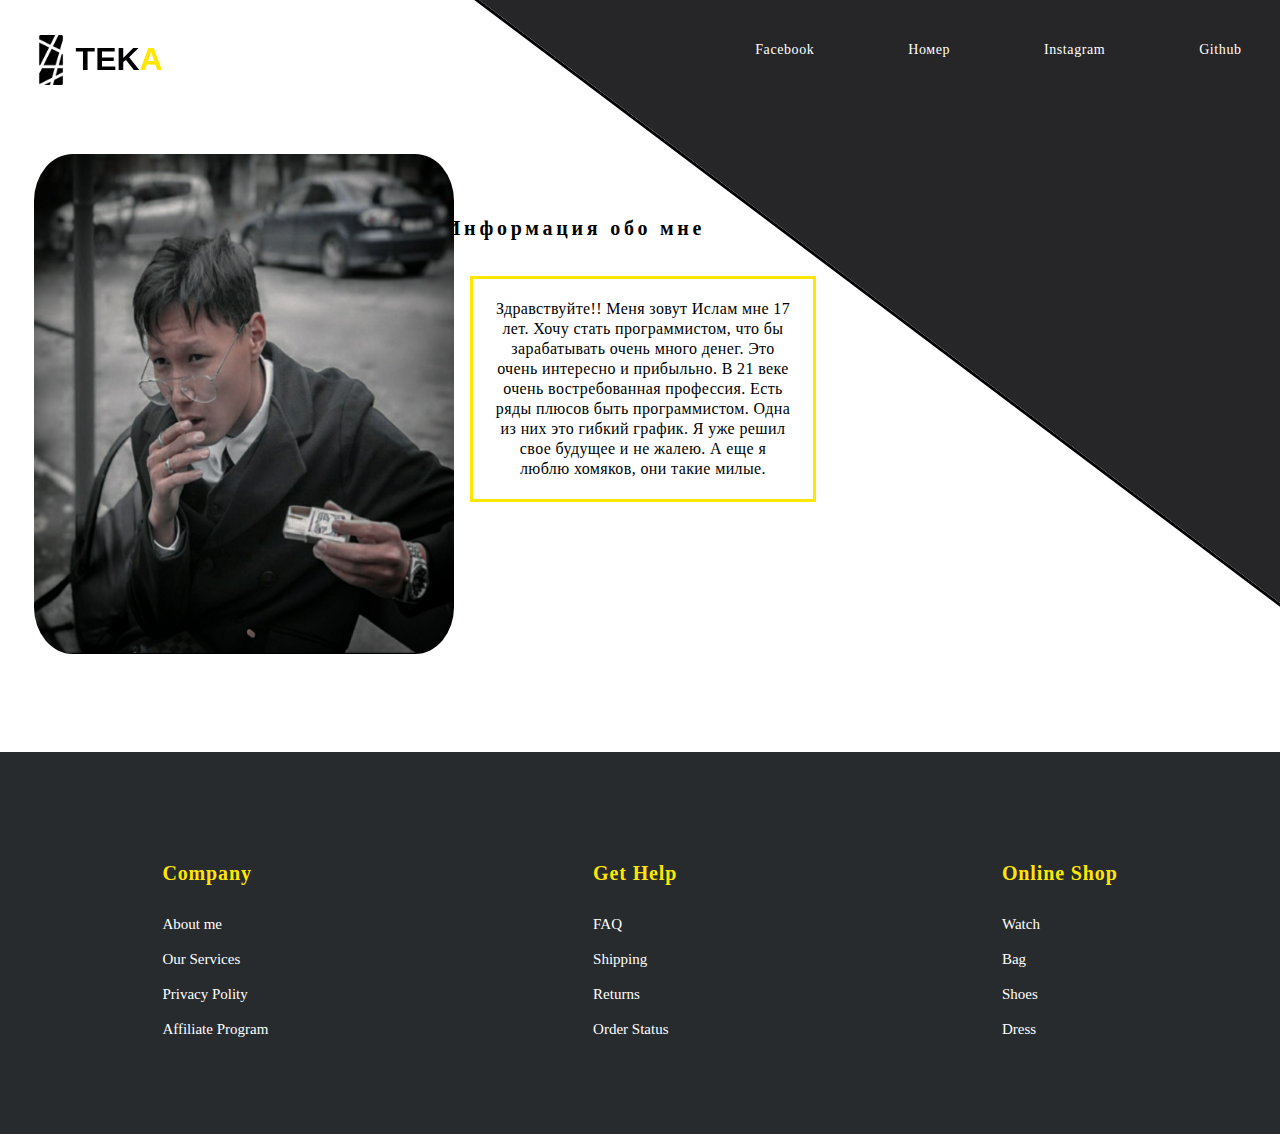
<file: index.html>
<!DOCTYPE html>
<html lang="en">
  <head>
    <meta charset="UTF-8" />
    <meta http-equiv="X-UA-Compatible" content="IE=edge" />
    <meta name="viewport" content="width=device-width, initial-scale=1.0" />
    <link rel="stylesheet" href="style.css" />
    <link rel="shortcut icon" href="./img/1922160.png" type="image/png" />
    <link href="https://unpkg.com/aos@2.3.1/dist/aos.css" rel="stylesheet" />
    <link rel="preconnect" href="https://fonts.googleapis.com" />
    <link rel="preconnect" href="https://fonts.gstatic.com" crossorigin />

    <title>TEKA</title>
  </head>
  <body>
    <!-- navbar start -->
    <div   class="navbar">
      <div data-aos="fade-right" class="Navbar__1">
        <img  class="navbar__loco" src="./img/логотип.png" alt="ghvgvgh" />
        <h1 data-aos="fade-down" class="navbar__text">
          TEK
          <h1  class="navbar__text1">A</h1>
        </h1>
      </div>
      <div class="navbar__buttons">
        <h4 class="navbar__text2"><a href="https://www.facebook.com/">Facebook</a></h4>
        <h4 class="navbar__text2" ><a href="./nomer.html">Номер</a></h4>
        <h4 class="navbar__text2"><a href="https://www.instagram.com/teka_xxbebra_/?hl=ru">Instagram</a></h4>
        <h4 class="navbar__text2"><a href="https://github.com/Tekadon007">Github</a></h4>
      </div>
    </div>
    <!-- navbar end -->

    <!-- header start  -->
    <div  class="header">
      <img data-aos="fade-right"
      data-aos-offset="300"
      data-aos-easing="ease-in-sine"  class="header__img" src="./img/чел.jpg" alt="" />
      <div class="header__info">
        <h2 class="header__info_h2">Информация обо мне</h2>
        <p class="header__info_p">
          Здравствуйте!! Меня зовут Ислам мне 17 лет. Хочу стать программистом,
          что бы зарабатывать очень много денег. Это очень интересно и
          прибыльно. В 21 веке очень востребованная профессия. Есть ряды плюсов
          быть программистом. Одна из них это гибкий график. Я уже решил свое
          будущее и не жалею. А еще я люблю хомяков, они такие милые.
        </p>
      </div>
    </div>
 <!-- header end -->

    <!-- footer start -->
      <div class="footer__fon">
        <div>
          <h4 class="footer__h4">Company</h4>
           <p class="footer__text">About me</p>
           <p class="footer__text">Our Services</p>
           <p class="footer__text">Privacy Polity</p>
           <p class="footer__text">Affiliate Program</p>
          </div>
          <div>
          <h4 class="footer__h4">Get Help</h4>
           <p class="footer__text">FAQ</p>
           <p class="footer__text">Shipping</p>
           <p class="footer__text">Returns</p>
           <p class="footer__text">Order Status</p>
          </div>
          <div>
          <h4 class="footer__h4">Online Shop</h4>
           <p class="footer__text">Watch</p>
           <p class="footer__text">Bag</p>
           <p class="footer__text">Shoes</p>
           <p class="footer__text">Dress</p>
          </div>
          </div>
    <!-- footer end -->
    <script src="https://unpkg.com/aos@2.3.1/dist/aos.js"></script>
    <script>
      AOS.init();
    </script>
  </body>
</html>
</file>
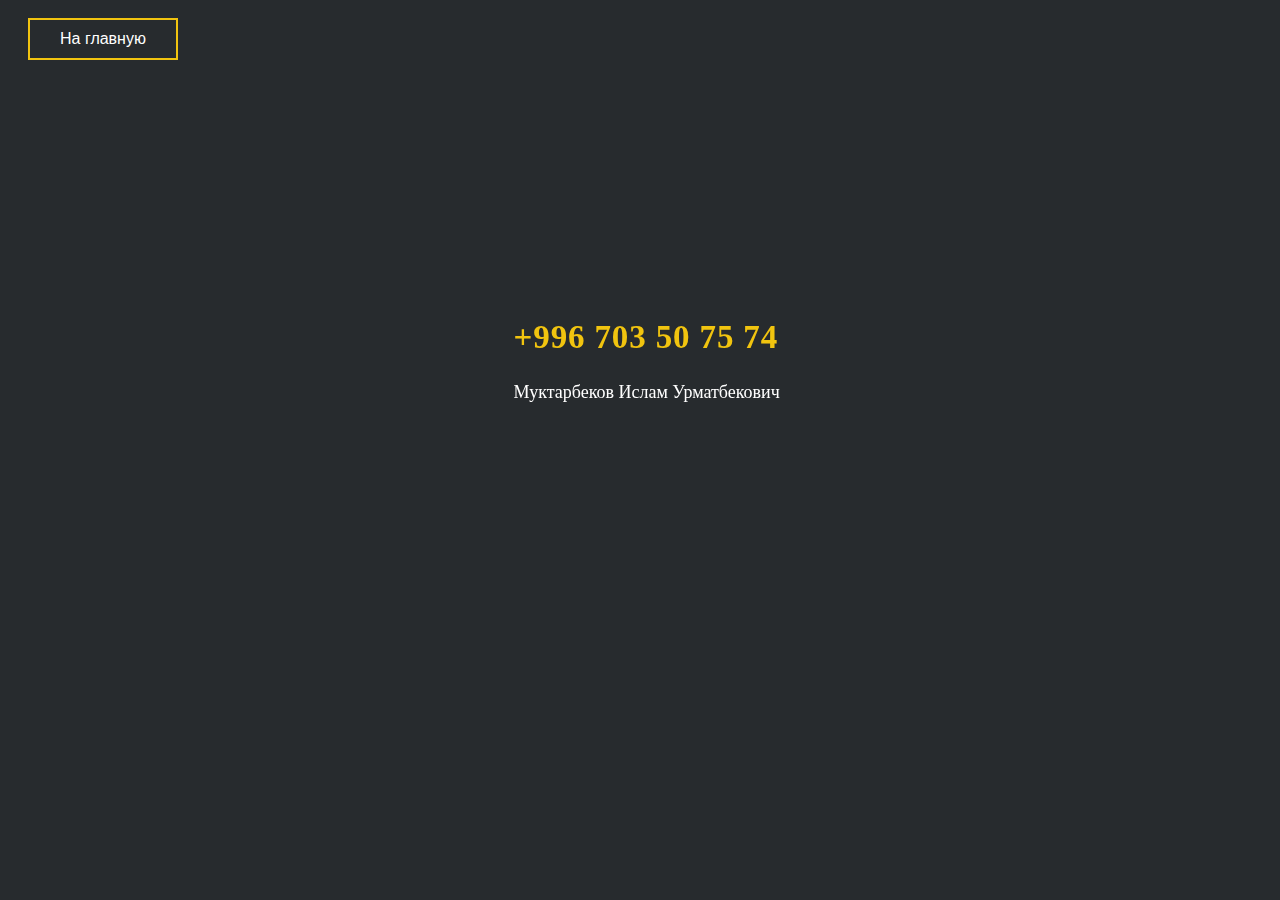
<file: nomer.html>
<!DOCTYPE html>
<html lang="en">
<head>
  <meta charset="UTF-8">
  <meta http-equiv="X-UA-Compatible" content="IE=edge">
  <meta name="viewport" content="width=device-width, initial-scale=1.0">
  <link rel="stylesheet" href="./nomer.css">
  <link href="https://unpkg.com/aos@2.3.1/dist/aos.css" rel="stylesheet" />

  <title>Document</title>
</head>
<body>
  <div>
    <a href="./index.html" class="double-border-button">На главную</a>
  </div>
  <div  data-aos="fade-down" class="red11">
  <h1 class="text1">+996 703 50 75 74</h1>
  <p class="text"> Муктарбеков Ислам Урматбекович</p>
</div>
<script src="https://unpkg.com/aos@2.3.1/dist/aos.js"></script>
    <script>
      AOS.init();
    </script>
</body>
</html>
</file>
<file: style.css>
body {
  margin: 0;
  padding: 0;
  background: url(./img/fon.jpg) no-repeat ;
  overflow-x:hidden;
}

/* navbar css start */
.navbar {
  padding: 0 2%;
  display: flex;
  align-items: center;
  justify-content: space-between;
  width: 95vw;
}
.Navbar__1 {
  display: flex;
  align-items: center;
}

.navbar__loco {
  margin-top: 20px;
  width: 50px;
  height: 50px;
}

.navbar__text {
  padding-top: 20px;
  font-family: "Changa", sans-serif;
}
.navbar__text1 {
  padding-top: 20px;
  font-family: "Changa", sans-serif;
  color: rgb(255, 230, 0);
}

.navbar__buttons {
  display: flex;
  justify-content: space-between;
  width: 40%;
  color: rgb(229, 229, 229);
}


.navbar__text2 {
 
  color: white;
  cursor: pointer;
  font-family: Montserrat;
  font-size: 14px;
  font-weight: 500;
  line-height: 17px;
  letter-spacing: 0.5865098237991333px;
  text-align: left;
}
.navbar__text2>a{
  text-decoration: none;
  color: white;
}
.navbar__text2>a:hover{
color: yellow;
transition: 1s;
}



/* navbar css end */

/*  */

.header__img {
  margin-top: 50px;
  margin-bottom: 50px;
  margin-left: 30px;
  width: 420px;
  height: 500px;
  padding: 4px; 
  border-radius: 10%;
}


.header__info{
margin-top: -530px;
 margin-left: -130px;
}

.header__info_h2{
  font-family: Montserrat;
font-size: 20px;
font-weight: 600;
line-height: 61px;
letter-spacing: 3.75px;
text-align: center;
  color: rgb(0, 0, 0);
}

.header__info_p{
  font-family: Montserrat;
font-size: 16px;
font-weight: 300;
line-height: 20px;
letter-spacing: 0.3840000033378601px;
text-align: center;
width: 300px;
margin-left: 600px;
padding: 20px;
border: 3px solid rgb(255, 230, 0);
}

/*  */

/* footer css start */
.footer__fon{
 background-color: #272B2E;
 display: flex;
 margin-top: 250px;
 justify-content: space-around;
 padding-top: 80px;
 padding-bottom: 80px;
}

.footer__h4{
  font-family: Montserrat;
font-size: 20px;
font-weight: 700;
line-height: 29px;
letter-spacing: 0.8640000224113464px;
text-align: left;
color: rgb(255, 230, 0) ;
}


.footer__text{
  font-family: Montserrat;
font-size: 15px;
font-weight: 300;
line-height: 20px;
letter-spacing: 0px;
text-align: left;

  color: white;
  cursor: pointer;
}
.footer__text:hover {
  
  margin-left: 10px;
  transition: 1s;

}
/* footer css end */
</file>
<file: nomer.css>
body{
  background-color: #272B2E;
  
}
.red11{
  color: white;
  margin-left: 40%;
  margin-top: 20%;
}

.text{
  font-family: Montserrat;
font-size: 18px;
font-weight: 300;
line-height: 36px;
letter-spacing: 0px;
text-align: left;

}
.text1{
  color: #f1c40f;
  font-family: Montserrat;
  font-size: 33px;
  font-weight: 700;
  line-height: 29px;
  letter-spacing: 0.8640000224113464px;
  text-align: left;
  
}
.double-border-button {
  text-decoration: none;
  display: inline-block;
  margin: 10px 20px;
  padding: 10px 30px;
  position: relative;
  border: 2px solid #f1c40f;
  color: #ffffff;
  font-family: 'Montserrat', sans-serif;
  transition: .4s;
}
.double-border-button:after {
  content: "";
  position: absolute;
  top: 0;
  left: 0;
  right: 0;
  bottom: 0;
  width: 100%;
  height: 100%;
  margin: auto;
  border: 2px solid rgba(0, 0, 0, 0);
  transition: .4s;
}
.double-border-button:hover:after {
  border-color: #f1c40f;
  width: calc(100% - 10px);
  height: calc(100% + 10px);
}
</file>
